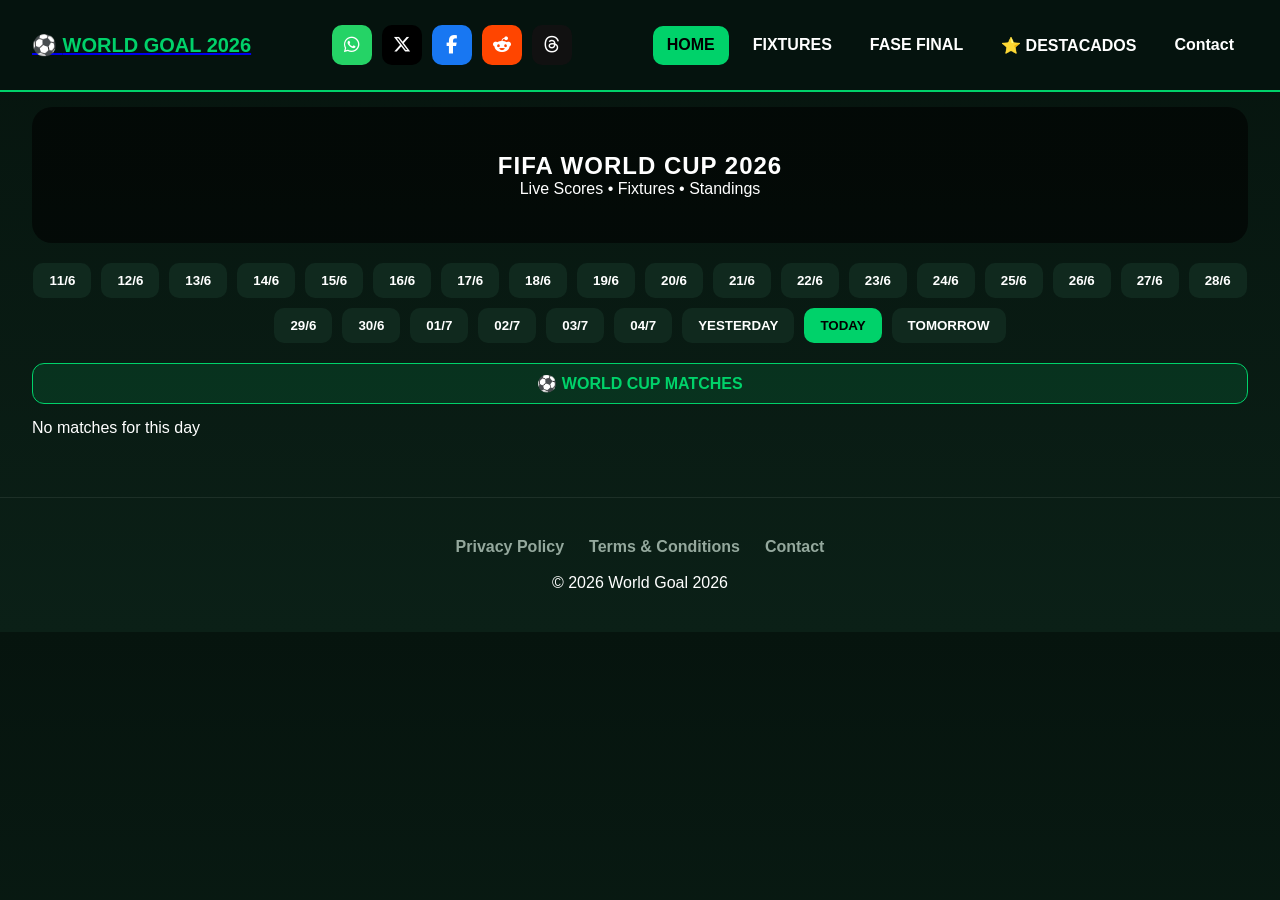
<file: index.html>
<!DOCTYPE html>
<html lang="es">

<head>
<meta charset="UTF-8">
<meta name="viewport" content="width=device-width, initial-scale=1.0">

<title>World Goal 2026 | Live Scores</title>

<link rel="stylesheet" href="css/styles.css">

<!-- ICONOS -->
<link rel="stylesheet" href="https://cdnjs.cloudflare.com/ajax/libs/font-awesome/6.5.0/css/all.min.css">

<!-- MONETAG IN-PAGE PUSH -->
<script>
window.addEventListener("load", () => {

    const s = document.createElement("script");

    s.dataset.zone = "11153586";
    s.async = true;
    s.src = "https://nap5k.com/tag.min.js";

    document.body.appendChild(s);

});
</script>

</head>

<body>

<header>
    <div class="container header-inner">

        <a href="index.html" class="logo">
            ⚽ <span>WORLD GOAL 2026</span>
        </a>

        <div class="share-box">

            <a class="share-btn whatsapp" id="share-wa" target="_blank" rel="noopener">
                <i class="fab fa-whatsapp"></i>
            </a>

            <a class="share-btn twitter" id="share-tw" target="_blank" rel="noopener">
                <i class="fa-brands fa-x-twitter"></i>
            </a>

            <a class="share-btn facebook" id="share-fb" target="_blank" rel="noopener">
                <i class="fab fa-facebook-f"></i>
            </a>

            <a class="share-btn reddit" id="share-re" target="_blank" rel="noopener">
                <i class="fab fa-reddit-alien"></i>
            </a>

            <a class="share-btn threads" id="share-th" target="_blank" rel="noopener">
                <i class="fa-brands fa-threads"></i>
            </a>

        </div>

        <nav>
            <a href="index.html" class="active">HOME</a>
            <a href="pages/fixtures.html">FIXTURES</a>
            <a href="fasefinal.html">FASE FINAL</a>
            <a href="featured.html">⭐ DESTACADOS</a>
            <a href="contact.html">Contact</a>
        </nav>

    </div>
</header>

<main class="container">

    <section class="hero">
        <h1>FIFA WORLD CUP 2026</h1>
        <p>Live Scores • Fixtures • Standings</p>
    </section>

    <!-- NAV DÍAS -->
    <section class="match-navigation">

        <button type="button" class="day-btn date-btn" id="prevDateBtn1">11/6</button>
        <button type="button" class="day-btn date-btn" id="prevDateBtn2">12/6</button>
        <button type="button" class="day-btn date-btn" id="prevDateBtn3">13/6</button>
        <button type="button" class="day-btn date-btn" id="prevDateBtn4">14/6</button>
        <button type="button" class="day-btn date-btn" id="prevDateBtn5">15/6</button>
        <button type="button" class="day-btn date-btn" id="prevDateBtn6">16/6</button>
        <button type="button" class="day-btn date-btn" id="prevDateBtn7">17/6</button>
        <button type="button" class="day-btn date-btn" id="prevDateBtn8">18/6</button>
        <button type="button" class="day-btn date-btn" id="prevDateBtn9">19/6</button>
        <button type="button" class="day-btn date-btn" id="prevDateBtn10">20/6</button>
        <button type="button" class="day-btn date-btn" id="prevDateBtn11">21/6</button>
        <button type="button" class="day-btn date-btn" id="prevDateBtn12">22/6</button>
        <button type="button" class="day-btn date-btn" id="prevDateBtn13">23/6</button>
        <button type="button" class="day-btn date-btn" id="prevDateBtn14">24/6</button>
        <button type="button" class="day-btn date-btn" id="prevDateBtn15">25/6</button>
        <button type="button" class="day-btn date-btn" id="prevDateBtn16">26/6</button>
        <button type="button" class="day-btn date-btn" id="prevDateBtn17">27/6</button>
        <button type="button" class="day-btn date-btn" id="prevDateBtn18">28/6</button>
        <button type="button" class="day-btn date-btn" id="prevDateBtn19">29/6</button>
        <button type="button" class="day-btn date-btn" id="prevDateBtn20">30/6</button>
        <button type="button" class="day-btn date-btn" id="prevDateBtn21">01/7</button>
        <button type="button" class="day-btn date-btn" id="prevDateBtn22">02/7</button>
        <button type="button" class="day-btn date-btn" id="prevDateBtn23">03/7</button>
        <button type="button" class="day-btn date-btn" id="prevDateBtn24">04/7</button>

        <button type="button" class="day-btn" id="yesterdayBtn">YESTERDAY</button>
        <button type="button" class="day-btn active" id="todayBtn">TODAY</button>
        <button type="button" class="day-btn" id="tomorrowBtn">TOMORROW</button>

    </section>

    <section class="today-banner">
        ⚽ WORLD CUP MATCHES
    </section>

    <section class="matches-wrapper">

        <div class="matches-grid" id="yesterdayMatches" hidden></div>
        <div class="matches-grid" id="todayMatches"></div>
        <div class="matches-grid" id="tomorrowMatches" hidden></div>
        <div class="matches-grid" id="customDateMatches" hidden></div>

    </section>

</main>

<footer>
    <div class="container footer-inner">

        <div class="footer-links">
            <a href="privacy.html">Privacy Policy</a>
            <a href="terms.html">Terms & Conditions</a>
            <a href="contact.html">Contact</a>
        </div>

        <p class="copyright">© 2026 World Goal 2026</p>

    </div>
</footer>

<!-- MATCH MODAL -->
<div id="matchModal" class="match-modal"></div>

<!-- ADBLOCK OVERLAY -->
<div id="adblockOverlay" style="display:none;">

    <div id="adblockBox">

        <h2>❤️ Ayúdanos a mantener World Goal 2026</h2>

        <p>Hemos detectado que estás utilizando un bloqueador de anuncios.</p>

        <p>Gracias a la publicidad podemos mantener gratuitamente:</p>

        <ul>
            <li>⚽ Resultados en vivo</li>
            <li>🏆 Fixture completo</li>
            <li>📊 Simulador</li>
            <li>⭐ Fase Final</li>
            <li>📈 Estadísticas</li>
        </ul>

        <p>
            Si disfrutas del sitio, por favor agrega
            <strong>World Goal 2026</strong>
            a la lista de sitios permitidos.
        </p>

        <div id="adblockButtons">

            <button type="button" id="adblockReload">Ya lo desactivé</button>
            <button type="button" id="adblockClose">Continuar igualmente</button>

        </div>

    </div>

</div>

<!-- ADS -->
<script>
window.addEventListener("load", () => {

    const ads1 = document.createElement("script");
    ads1.src = "https://pl29727721.effectivecpmnetwork.com/c0/01/58/c00158d2d7f73a99186d63fd0ecb13ef.js";
    ads1.async = true;
    document.body.appendChild(ads1);

    const ads2 = document.createElement("script");
    ads2.src = "https://pl29727722.effectivecpmnetwork.com/4f/4a/ff/4f4affad81da3060c84e588a26bb60f2.js";
    ads2.async = true;
    document.body.appendChild(ads2);

});
</script>

<!-- APP CORE -->
<script src="./js/app.js" defer></script>
<script src="./js/adblock.js" defer></script>

</body>
</html>
</file>
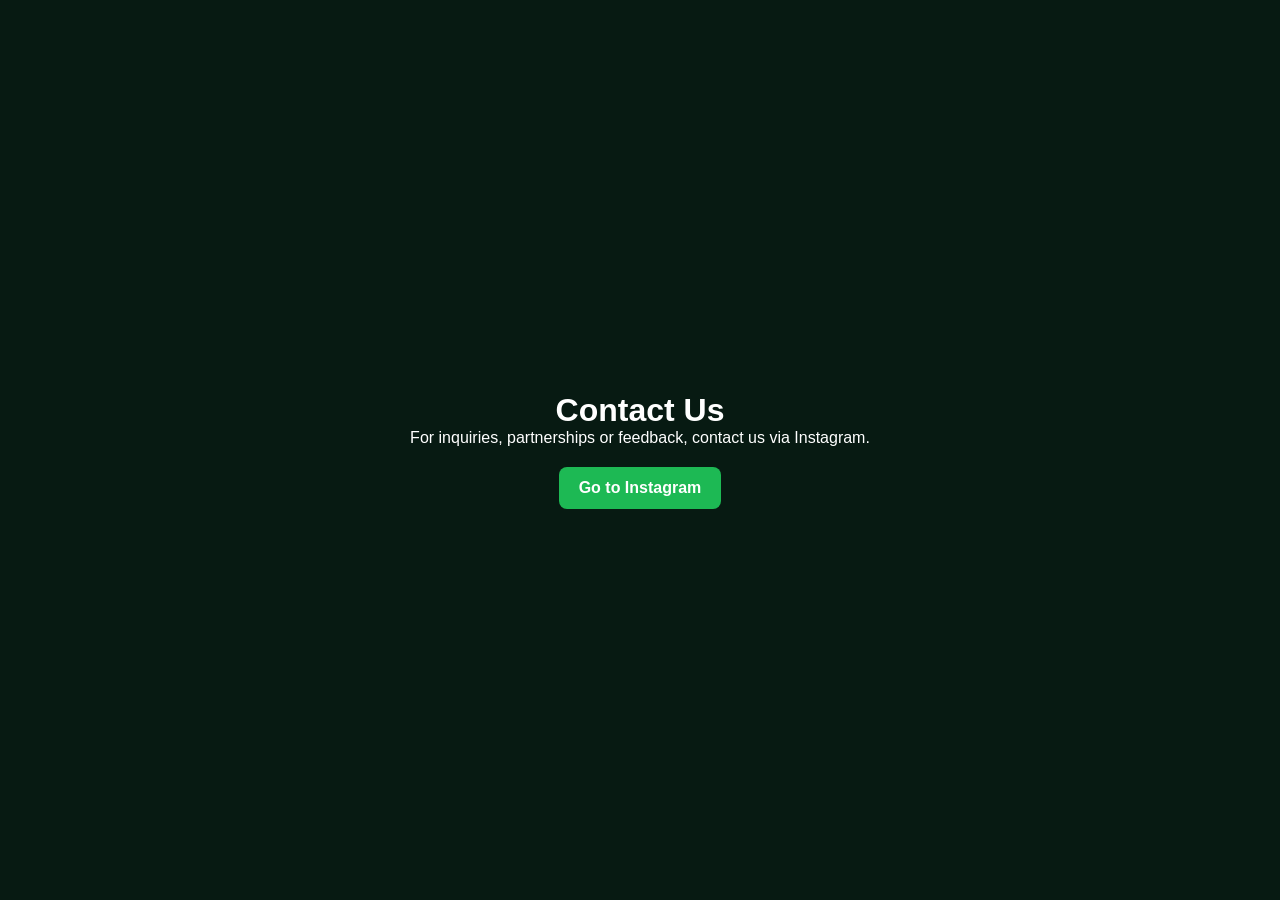
<file: contact.html>
<!DOCTYPE html>
<html lang="en">
<head>
<meta charset="UTF-8">
<meta name="viewport" content="width=device-width, initial-scale=1.0">
<title>Contact | World Goal 2026</title>

<link rel="stylesheet" href="css/styles.css">

<style>
body{
    font-family: Inter, sans-serif;
    background:#071A12;
    color:#fff;
    margin:0;
    display:flex;
    justify-content:center;
    align-items:center;
    height:100vh;
    text-align:center;
}

.contact-box{
    max-width:500px;
    padding:20px;
}

a.button{
    display:inline-block;
    margin-top:20px;
    padding:12px 20px;
    background:#1db954;
    color:#fff;
    text-decoration:none;
    border-radius:8px;
    font-weight:bold;
}
</style>

</head>
<body>

<div class="contact-box">

<h1>Contact Us</h1>

<p>For inquiries, partnerships or feedback, contact us via Instagram.</p>

<a class="button" href="https://www.instagram.com/worldgoal.2026/" target="_blank">
Go to Instagram
</a>

</div>

</body>
</html>
</file>
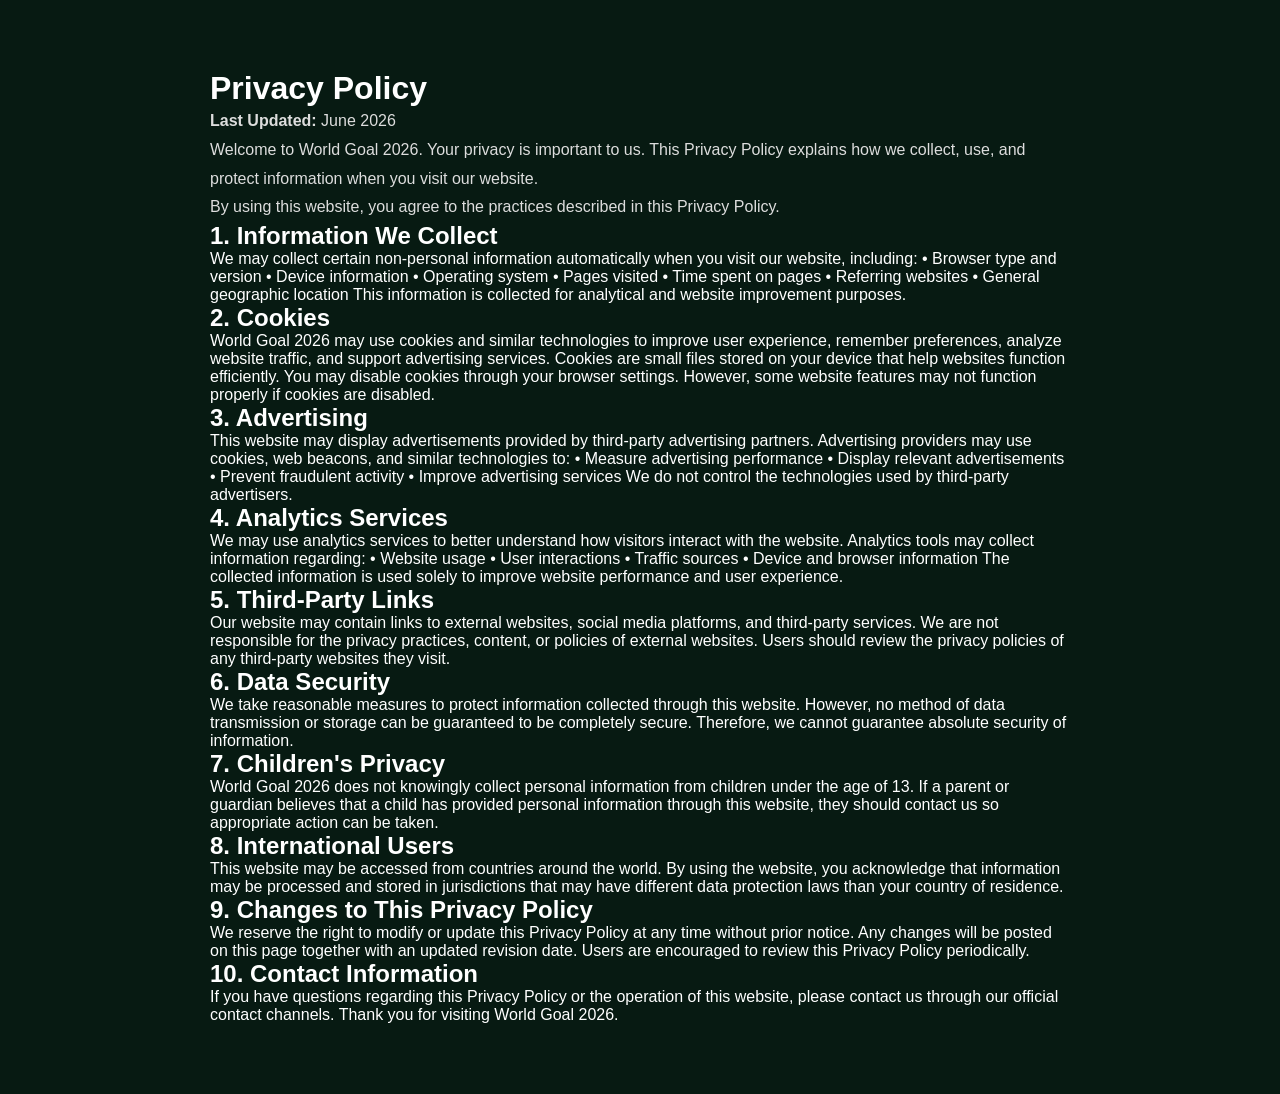
<file: privacy.html>
<!DOCTYPE html>
<html lang="en">
<head>
<meta charset="UTF-8">
<meta name="viewport" content="width=device-width, initial-scale=1.0">
<title>Privacy Policy | World Goal 2026</title>

<link rel="stylesheet" href="css/styles.css">

<style>
body{
    font-family: Inter, sans-serif;
    background:#071A12;
    color:#fff;
    margin:0;
}

.legal-container{
    max-width:900px;
    margin:50px auto;
    padding:20px;
}

h1,h2{
    color:#fff;
}

p{
    color:#ddd;
    line-height:1.8;
}
</style>

</head>
<body>

<div class="legal-container">

<h1>Privacy Policy</h1>

<p><strong>Last Updated:</strong> June 2026</p>

<p>Welcome to World Goal 2026. Your privacy is important to us. This Privacy Policy explains how we collect, use, and protect information when you visit our website.</p>

<p>By using this website, you agree to the practices described in this Privacy Policy.</p>

<h2>1. Information We Collect</h2>

We may collect certain non-personal information automatically when you visit our website, including:

• Browser type and version

• Device information

• Operating system

• Pages visited

• Time spent on pages

• Referring websites

• General geographic location

This information is collected for analytical and website improvement purposes.

<h2>2. Cookies</h2>

World Goal 2026 may use cookies and similar technologies to improve user experience, remember preferences, analyze website traffic, and support advertising services.

Cookies are small files stored on your device that help websites function efficiently.

You may disable cookies through your browser settings. However, some website features may not function properly if cookies are disabled.

<h2>3. Advertising</h2>

This website may display advertisements provided by third-party advertising partners.

Advertising providers may use cookies, web beacons, and similar technologies to:

• Measure advertising performance

• Display relevant advertisements

• Prevent fraudulent activity

• Improve advertising services

We do not control the technologies used by third-party advertisers.

<h2>4. Analytics Services</h2>
    
We may use analytics services to better understand how visitors interact with the website.

Analytics tools may collect information regarding:

• Website usage

• User interactions

• Traffic sources

• Device and browser information

The collected information is used solely to improve website performance and user experience.

<h2>5. Third-Party Links</h2>

Our website may contain links to external websites, social media platforms, and third-party services.

We are not responsible for the privacy practices, content, or policies of external websites.

Users should review the privacy policies of any third-party websites they visit.

<h2>6. Data Security</h2>

We take reasonable measures to protect information collected through this website.

However, no method of data transmission or storage can be guaranteed to be completely secure. Therefore, we cannot guarantee absolute security of information.

<h2>7. Children's Privacy</h2>

World Goal 2026 does not knowingly collect personal information from children under the age of 13.

If a parent or guardian believes that a child has provided personal information through this website, they should contact us so appropriate action can be taken.

<h2>8. International Users</h2>

This website may be accessed from countries around the world.

By using the website, you acknowledge that information may be processed and stored in jurisdictions that may have different data protection laws than your country of residence.

<h2>9. Changes to This Privacy Policy</h2>

We reserve the right to modify or update this Privacy Policy at any time without prior notice.

Any changes will be posted on this page together with an updated revision date.

Users are encouraged to review this Privacy Policy periodically.

<h2>10. Contact Information</h2>

If you have questions regarding this Privacy Policy or the operation of this website, please contact us through our official contact channels.

Thank you for visiting World Goal 2026.


</div>

</body>
</html>
</file>
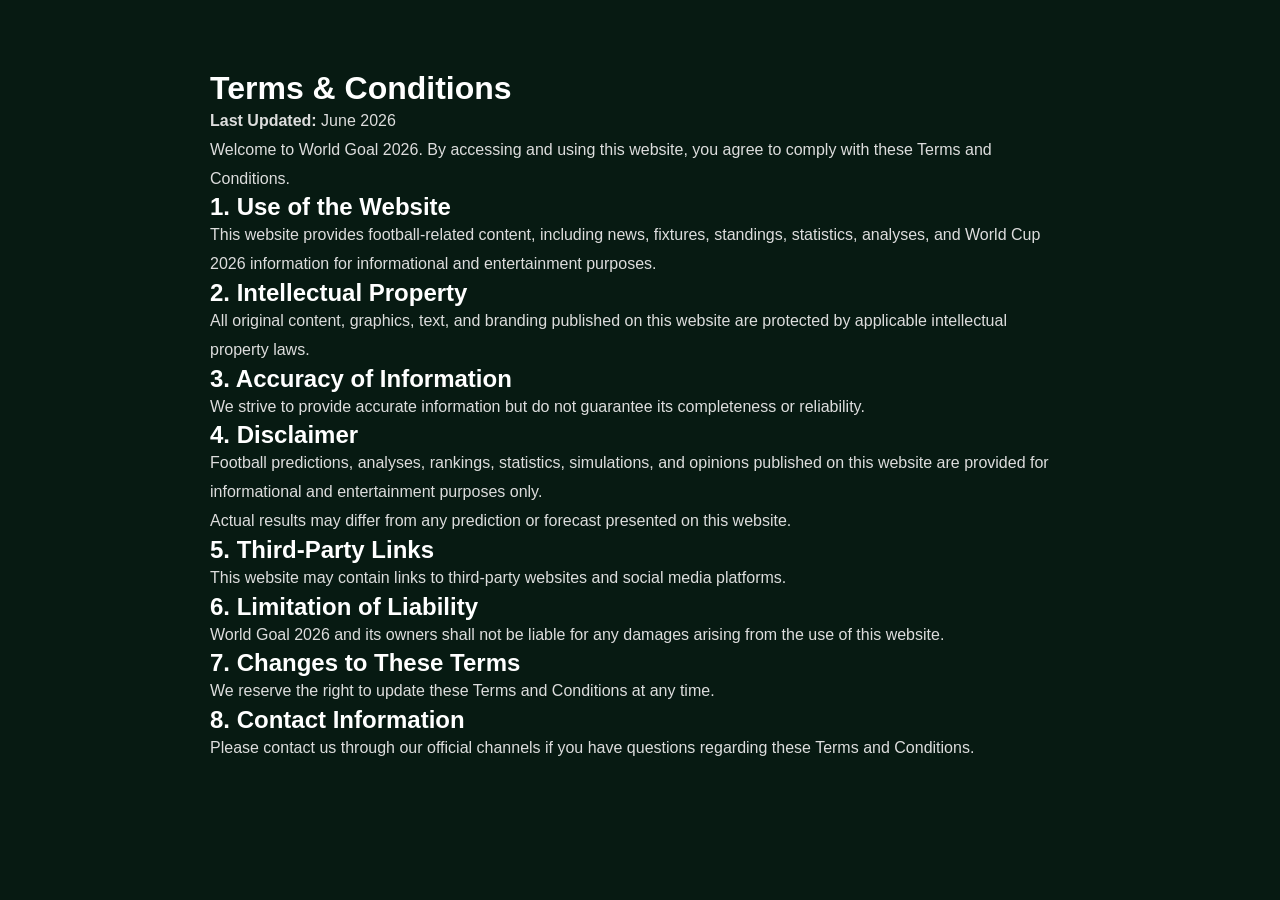
<file: terms.html>
<!DOCTYPE html>
<html lang="en">
<head>
<meta charset="UTF-8">
<meta name="viewport" content="width=device-width, initial-scale=1.0">
<title>Terms & Conditions | World Goal 2026</title>

<link rel="stylesheet" href="css/styles.css">

<style>
body{
    font-family: Inter, sans-serif;
    background:#071A12;
    color:#fff;
    margin:0;
}

.legal-container{
    max-width:900px;
    margin:50px auto;
    padding:20px;
}

h1,h2{
    color:#fff;
}

p{
    color:#ddd;
    line-height:1.8;
}
</style>

</head>
<body>

<div class="legal-container">

<h1>Terms & Conditions</h1>

<p><strong>Last Updated:</strong> June 2026</p>

<p>Welcome to World Goal 2026. By accessing and using this website, you agree to comply with these Terms and Conditions.</p>

<h2>1. Use of the Website</h2>

<p>This website provides football-related content, including news, fixtures, standings, statistics, analyses, and World Cup 2026 information for informational and entertainment purposes.</p>

<h2>2. Intellectual Property</h2>

<p>All original content, graphics, text, and branding published on this website are protected by applicable intellectual property laws.</p>

<h2>3. Accuracy of Information</h2>

<p>We strive to provide accurate information but do not guarantee its completeness or reliability.</p>

<h2>4. Disclaimer</h2>

<p>Football predictions, analyses, rankings, statistics, simulations, and opinions published on this website are provided for informational and entertainment purposes only.</p>

<p>Actual results may differ from any prediction or forecast presented on this website.</p>

<h2>5. Third-Party Links</h2>

<p>This website may contain links to third-party websites and social media platforms.</p>

<h2>6. Limitation of Liability</h2>

<p>World Goal 2026 and its owners shall not be liable for any damages arising from the use of this website.</p>

<h2>7. Changes to These Terms</h2>

<p>We reserve the right to update these Terms and Conditions at any time.</p>

<h2>8. Contact Information</h2>

<p>Please contact us through our official channels if you have questions regarding these Terms and Conditions.</p>

</div>

</body>
</html>
</file>
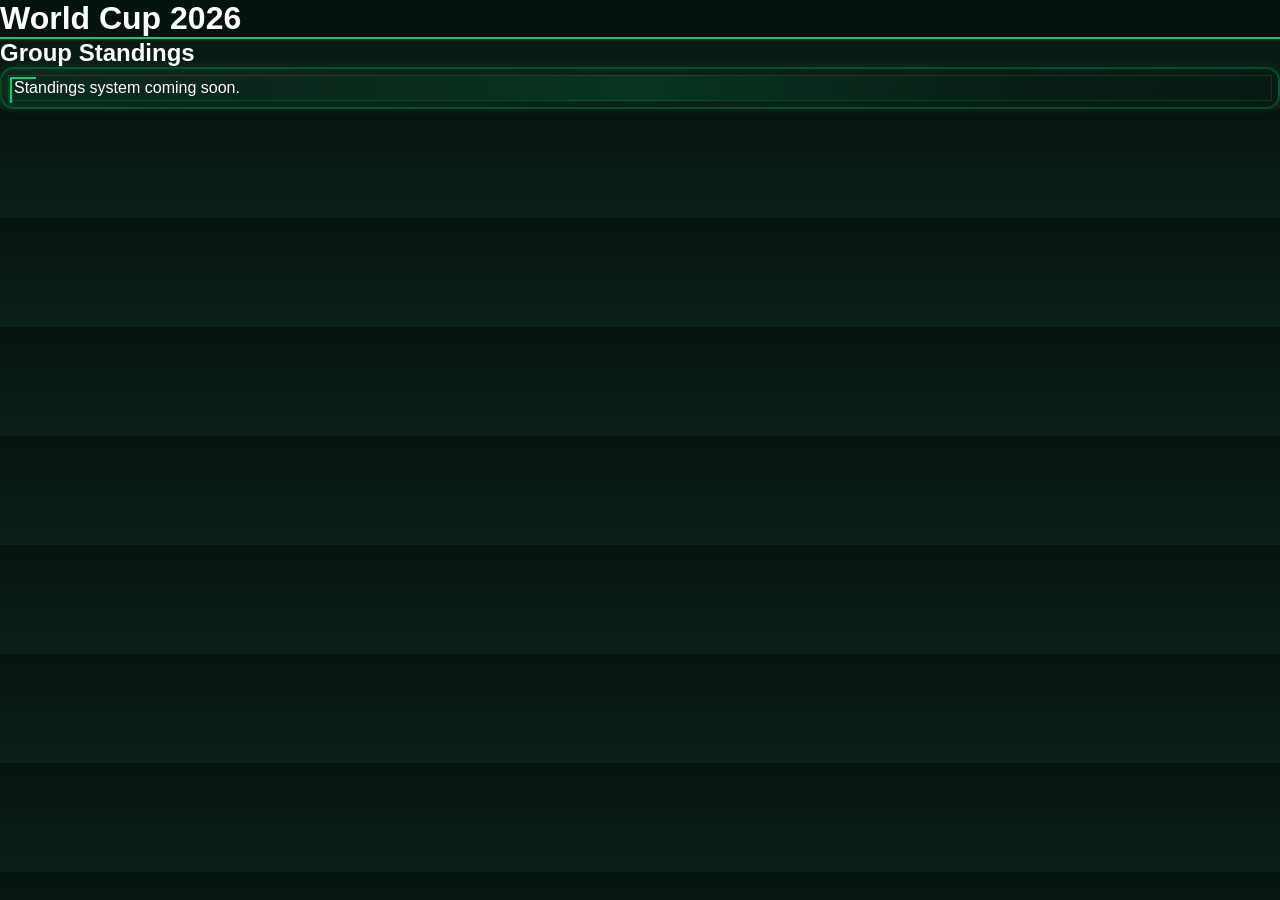
<file: pages/standings.html>
<!DOCTYPE html>
<html lang="en">

<head>

<meta charset="UTF-8">

<meta
name="viewport"
content="width=device-width, initial-scale=1.0"
/>

<title>
Group Standings
</title>

<link
rel="stylesheet"
href="../css/styles.css"
/>

</head>

<body>

<header class="topbar">

    <h1>
        World Cup 2026
    </h1>

</header>

<main class="main-content">

    <h2 class="section-title">
        Group Standings
    </h2>

    <div class="match-card">

        Standings system coming soon.

    </div>

</main>

</body>
</html>
</file>
<file: css/styles.css>
/* =========================================
   WORLD GOAL 2026 - FIFA BROADCAST SYSTEM FINAL
========================================= */

:root{
    --bg:#06140E;
    --bg2:#0B2017;
    --primary:#00D26A;
    --border:#1D4635;
    --text:#D8E4DE;
}

/* RESET */
*{
    margin:0;
    padding:0;
    box-sizing:border-box;
}

body{
    font-family:Arial, Helvetica, sans-serif;
    background:linear-gradient(180deg,var(--bg),var(--bg2));
    color:white;
}

/* CONTAINER */
.container{
    width:95%;
    max-width:1400px;
    margin:auto;
}

/* =========================
   HEADER
========================= */

header{
    position:sticky;
    top:0;
    z-index:1000;
    background:rgba(6,20,14,.95);
    border-bottom:2px solid var(--primary);
}

.header-inner{
    display:flex;
    justify-content:space-between;
    align-items:center;
    padding:15px 0;
}

.logo{
    font-size:20px;
    font-weight:900;
}

.logo span{ color:var(--primary); }

nav{
    display:flex;
    gap:10px;
}

nav a{
    text-decoration:none;
    color:white;
    padding:10px 14px;
    border-radius:10px;
    font-weight:700;
}

nav a.active{
    background:var(--primary);
    color:black;
}

/* =========================
   HERO
========================= */

.hero{
    margin-top:15px;
    padding:45px 20px;
    text-align:center;
    border-radius:20px;
    background:
        linear-gradient(rgba(0,0,0,.6),rgba(0,0,0,.6)),
        url("https://images.unsplash.com/photo-1574629810360-7efbbe195018");
    background-size:cover;
    background-position:center;
}

/* =========================
   NAV BUTTONS
========================= */

.match-navigation{
    display:flex;
    justify-content:center;
    gap:10px;
    margin:20px 0;
    flex-wrap:wrap;
}

.day-btn{
    background:#10291E;
    border:none;
    color:white;
    padding:10px 16px;
    border-radius:10px;
    font-weight:700;
    cursor:pointer;
}

.day-btn.active{
    background:var(--primary);
    color:black;
}

/* =========================
   BANNER
========================= */

.today-banner{
    background:rgba(0,210,106,.12);
    border:1px solid var(--primary);
    color:var(--primary);
    padding:10px;
    border-radius:12px;
    text-align:center;
    font-weight:800;
    margin-bottom:15px;
}

/* =========================
   MATCH GRID (2 POR FILA)
========================= */

.matches-grid{
    display:grid;
    grid-template-columns:repeat(2, 1fr);
    gap:16px;
    align-items:stretch;
}

/* =========================
   MATCH CARD FIFA STYLE
========================= */

.match-card{
    position:relative;
    overflow:hidden;
    background:linear-gradient(135deg,#0b2a1d,#071a13);
    border:1px solid rgba(0,210,106,.25);
    border-radius:14px;

    padding:10px 12px;

    display:flex;
    flex-direction:column;

    box-shadow:0 6px 18px rgba(0,0,0,.25);
    transition:.2s;

    min-height:auto;
}

.match-card:hover{
    transform:translateY(-3px);
    border-color:var(--primary);
}

/* LIVE GLOW */
.match-card::before{
    content:"";
    position:absolute;
    inset:-50%;
    background:radial-gradient(circle,rgba(0,210,106,.10),transparent 60%);
    animation:glowMove 6s linear infinite;
}

@keyframes glowMove{
    0%{transform:translate(0,0);}
    50%{transform:translate(20px,10px);}
    100%{transform:translate(0,0);}
}

/* =========================
   STATUS
========================= */

.match-status{
    text-align:center;
    font-size:12px;
    font-weight:800;
    margin-bottom:8px;
}

.match-status.live{
    color:#ff2b2b;
    animation:pulseText 1s infinite;
}

.match-status.finished{
    color:#ffd600;
}

.match-status.upcoming{
    color:#7aa7ff;
}

@keyframes pulseText{
    0%,100%{opacity:1;}
    50%{opacity:.4;}
}

/* =========================
   GROUP TEXT (NO BOX)
========================= */

.match-group{
    text-align:center;
    font-weight:900;
    color:var(--primary);
    margin-bottom:6px;
    letter-spacing:1px;
}

/* =========================
   MATCH HEADER
========================= */

.match-header{
    display:flex;
    justify-content:space-between;
    align-items:center;
    margin-bottom:4px;
}

.team{
    width:40%;
    text-align:center;
    display:flex;
    flex-direction:column;
    align-items:center;
    gap:2px;
    font-weight:700;
    font-size:14px;
}

.flag{
    width:34px;
    height:22px;
    border-radius:3px;
    object-fit:cover;
    box-shadow:0 2px 8px rgba(0,0,0,.4);
}

/* SCORE */
.score{
    font-size:28px;
    font-weight:900;
    letter-spacing:2px;
    text-shadow:0 0 15px rgba(0,210,106,.4);
    min-width:80px;
    text-align:center;
}

/* =========================
   EVENTS (GOALS)
========================= */

.events{
    display:flex;
    justify-content:space-between;

    margin-top:4px;
    padding-top:4px;

    border-top:1px solid rgba(255,255,255,.08);

    font-size:11px;
}

.goal{
    display:flex;
    justify-content:space-between;
    align-items:center;
    color:#4ade80;
    padding:2px 0;
}

.minute{
    opacity:.75;
    font-size:11px;
    margin-left:14px;
    margin-right:2px;
    white-space:nowrap;
}

/* =========================
   FOOTER MATCH
========================= */

.match-footer{
    margin-top:10px;
    font-size:12px;
    opacity:.8;
}

/* =========================
   LINKS STREAMING
========================= */

.match-links{
    display:flex;
    gap:10px;
    flex-wrap:wrap;
    margin-top:10px;
    justify-content:center;
    position:relative;
    z-index:5;
}

.match-link{
    display:flex;
    align-items:center;
    gap:6px;
    padding:6px 10px;
    border-radius:8px;
    background:#10291E;
    border:1px solid rgba(0,210,106,.25);
    color:white;
    font-size:12px;
    text-decoration:none;
    cursor:pointer;
    transition:.2s;
}

.match-link:hover{
    background:var(--primary);
    color:black;
    transform:translateY(-2px);
}

.match-link img{
    width:18px;
    height:18px;
    border-radius:3px;
}

/* =========================
   FOOTER
========================= */

footer{
    margin-top:60px;
    padding:40px 0;
    border-top:1px solid rgba(255,255,255,.08);
    text-align:center;
}

.footer-inner{
    display:flex;
    flex-direction:column;
    gap:18px;
    align-items:center;
}

.footer-links{
    display:flex;
    gap:25px;
    flex-wrap:wrap;
}

.footer-links a{
    color:#94A89D;
    text-decoration:none;
    font-weight:600;
}

.footer-links a:hover{
    color:white;
}

/* =========================
   RESPONSIVE FINAL
========================= */

@media (max-width: 900px){
    .matches-grid{
        grid-template-columns:1fr;
    }
}

@media (max-width: 480px){
    .score{
        font-size:22px;
    }

    nav{
        flex-wrap:wrap;
        justify-content:center;
    }
}
/* =========================
   EVENTS FIX (HOME / AWAY SIDES)
========================= */

.events{
    display:flex;
    justify-content:space-between;
    gap:10px;
}

.events-column{
    width:50%;
    display:flex;
    flex-direction:column;
    gap:1px;
}

.goal.left{
    text-align:left;
}

.goal.right{
    text-align:right;
}

.minute{
    opacity:.7;
    font-size:11px;
    margin:0 4px;
}
/* =====================================================
   FIX PATCH - EVENTS HOME / AWAY (NO ROMPE UI)
===================================================== */

.events{
    display:flex;
    justify-content:space-between;
    gap:10px;
    margin-top:10px;
    padding-top:8px;
    border-top:1px solid rgba(255,255,255,.08);
    font-size:12px;
}

/* columnas home / away */
.events-column{
    width:50%;
    display:flex;
    flex-direction:column;
    gap:4px;
}

/* cada gol */
.goal{
    display:flex;
    align-items:center;
    gap:6px;
    line-height:1.2;
}

/* HOME alineado izquierda */
.events-column.left .goal{
    justify-content:flex-start;
}

/* AWAY alineado derecha */
.events-column.right .goal{
    justify-content:flex-end;
    text-align:right;
}

/* minuto pegado al jugador (lo que pediste) */
.minute{
    opacity:.75;
    font-size:11px;
    margin-left:4px;   /* MÁS CERCA del nombre */
    white-space:nowrap;
}

/* =====================================================
   FIX GRID SAFE (NO CAMBIA TU DISEÑO)
===================================================== */

.matches-grid{
    display:grid;
    grid-template-columns:repeat(2, 1fr);
    gap:16px;
}

/* móvil */
@media (max-width:900px){
    .matches-grid{
        grid-template-columns:1fr;
    }
}

/* =====================================================
   FIX GROUP LABEL (solo texto, sin caja)
===================================================== */

.match-group{
    text-align:center;
    font-weight:900;
    color:var(--primary);
    margin-bottom:6px;
    letter-spacing:1px;
}
/* =========================================
   FIXTURE PRO SYSTEM v2 (SAFE PATCH)
   SOLO FIXTURE - NO ROMPE HOME
========================================= */

/* =========================
   GRID FIXTURE (2 POR FILA)
========================= */

#fixtures{
    display:grid;
    grid-template-columns:repeat(2, 1fr);
    gap:18px;
}

/* RESPONSIVE FIXTURE */
@media (max-width: 900px){
    #fixtures{
        grid-template-columns:1fr;
    }
}

/* =========================
   MATCH CARD FIXTURE STYLE CLEAN
========================= */

.match-card{
    position:relative;
    overflow:hidden;
    background:linear-gradient(135deg,#0b2a1d,#071a13);
    border:1px solid rgba(0,210,106,.25);
    border-radius:14px;
    padding:14px;
    display:flex;
    flex-direction:column;
    justify-content:space-between;
}

/* hover suave tipo pro */
.match-card:hover{
    transform:translateY(-2px);
    border-color:#00D26A;
}

/* =========================
   GRUPO (SOLO TEXTO ARRIBA)
========================= */

.match-group{
    text-align:center;
    font-weight:900;
    font-size:13px;
    color:#00D26A;
    margin-bottom:6px;
    letter-spacing:1px;
}

/* =========================
   HEADER MATCH
========================= */

.match-header{
    display:flex;
    justify-content:space-between;
    align-items:center;
    margin-bottom:10px;
}

.team{
    width:40%;
    text-align:center;
    display:flex;
    flex-direction:column;
    align-items:center;
    gap:5px;
    font-weight:700;
}

.flag{
    width:32px;
    height:22px;
    border-radius:3px;
}

.score{
    font-size:26px;
    font-weight:900;
    text-align:center;
    min-width:70px;
}
.penalties{
    margin-top:4px;
    font-size:14px;
    font-weight:700;
    color:#ffd54a;
}
/* =========================
   EVENTS FIX (PROMIEDOS STYLE)
   HOME IZQUIERDA / AWAY DERECHA
========================= */

.events{
    display:flex;
    justify-content:space-between;
    margin-top:10px;
    padding-top:8px;
    border-top:1px solid rgba(255,255,255,.08);
    font-size:12px;
}

/* columnas */
.events-column{
    width:50%;
    display:flex;
    flex-direction:column;
    gap:4px;
}

/* GOLES */
.goal{
    display:flex;
    align-items:center;
    gap:6px;
    line-height:1.2;
    color:#4ade80;
}

/* HOME (izquierda) */
.events-column.left .goal{
    justify-content:flex-start;
    text-align:left;
}

/* AWAY (derecha) */
.events-column.right .goal{
    justify-content:flex-end;
    text-align:right;
    flex-direction:row-reverse;
}

/* MINUTO MÁS PEGADO AL NOMBRE (AJUSTE FINO) */
.minute{
    font-size:11px;
    opacity:.75;
    margin-left:4px;
    white-space:nowrap;
}

/* =========================
   FOOTER FIXTURE INFO
========================= */

.match-footer{
    margin-top:10px;
    font-size:11px;
    opacity:.75;
    text-align:center;
}

/* =========================
   LINKS FIXTURE
========================= */

.match-links{
    display:flex;
    justify-content:center;
    gap:8px;
    flex-wrap:wrap;
    margin-top:10px;
}

.match-link{
    display:flex;
    align-items:center;
    gap:6px;
    font-size:11px;
    padding:6px 10px;
    background:#10291E;
    border-radius:8px;
    border:1px solid rgba(0,210,106,.2);
    text-decoration:none;
    color:white;
}

/* =========================
   SAFE FIX MOBILE
========================= */

@media (max-width: 900px){
    #fixtures{
        grid-template-columns:1fr;
    }
}
.group-table{
    margin:20px 0;
    padding:15px;
    background:#0b2a1d;
    border-radius:12px;
    border:1px solid rgba(0,210,106,.25);
}

.group-table h3{
    color:#00D26A;
    margin-bottom:10px;
    text-align:center;
    letter-spacing:2px;
}

table{
    width:100%;
    border-collapse:collapse;
    font-size:13px;
}

th, td{
    padding:8px;
    text-align:center;
    border-bottom:1px solid rgba(255,255,255,.08);
}

th{
    color:#00D26A;
}

td:first-child{
    text-align:left;
    font-weight:700;
}
/* =========================
   PROMIEDOS TABLE SYSTEM
========================= */

.tables-wrapper{
    margin-top:20px;
}

.group-table{
    margin-bottom:30px;
    background:#0b2a1d;
    border:1px solid rgba(0,210,106,.25);
    border-radius:12px;
    overflow:hidden;
}

.group-table h3{
    background:#10291E;
    padding:10px;
    color:#00D26A;
    font-weight:900;
    text-align:center;
}

.group-table table{
    width:100%;
    border-collapse:collapse;
    font-size:13px;
}

.group-table th,
.group-table td{
    padding:8px;
    text-align:center;
    border-bottom:1px solid rgba(255,255,255,.05);
}

.group-table th{
    color:#00D26A;
    font-size:12px;
    background:#071a13;
}

.group-table td{
    color:white;
}
/* =========================================
   COMPACT FIXTURE CARDS
========================================= */

.match-card{
    padding:10px 12px !important;
    min-height:auto !important;
}

.match-header{
    margin-bottom:4px !important;
}

.team{
    gap:2px !important;
    font-size:14px !important;
}

.score{
    font-size:24px !important;
    min-width:65px !important;
}

.events{
    margin-top:4px !important;
    padding-top:4px !important;
    font-size:11px !important;
}

.events-column{
    gap:1px !important;
}

.goal{
    line-height:1.1 !important;
}

.match-footer{
    margin-top:6px !important;
    font-size:11px !important;
}

/*
.match-links{
    display:none !important;
}
*/

/* =========================================
   FUTURE FIFA GLOW SYSTEM
========================================= */

.group-table{
    background:rgba(5,25,18,.95) !important;

    border:2px solid rgba(0,210,106,.45) !important;

    box-shadow:
        0 0 12px rgba(0,210,106,.25),
        inset 0 0 12px rgba(0,210,106,.08);
}

.group-table h3{
    color:#00ff88 !important;

    text-shadow:
        0 0 10px rgba(0,255,136,.6);
}

.match-card{

    border:2px solid rgba(0,210,106,.25) !important;

    box-shadow:
        0 0 10px rgba(0,210,106,.15);

    transition:.25s;
}

.match-card:hover{

    transform:translateY(-3px);

    box-shadow:
        0 0 18px rgba(0,210,106,.35);
}

.match-status.live{

    color:#ff3b3b !important;

    text-shadow:
        0 0 8px red;
}

.match-status.finished{

    color:#ffd600 !important;

    text-shadow:
        0 0 6px rgba(255,214,0,.5);
}

.score{

    text-shadow:
        0 0 12px rgba(0,210,106,.6);
}

/* =========================================
   FIFA FRAME EFFECT
========================================= */

.group-table,
.match-card{
    position:relative;
}

.group-table::before,
.match-card::before{
    content:"";
    position:absolute;
    inset:6px;
    border:1px solid rgba(0,255,136,.15);
    pointer-events:none;
}

.group-table::after,
.match-card::after{
    content:"";
    position:absolute;
    width:24px;
    height:24px;
    top:8px;
    left:8px;

    border-top:2px solid rgba(0,255,136,.8);
    border-left:2px solid rgba(0,255,136,.8);

    pointer-events:none;
}

.featured-page {
    display: flex;
    flex-direction: column;
    gap: 20px;
}

.featured-article {
    background: #111;
    padding: 15px;
    border-radius: 12px;
}

.featured-date {
    font-size: 13px;
    opacity: 0.7;
    margin-bottom: 10px;
}

.featured-card {
    display: flex;
    gap: 15px;
    align-items: center;
}

.featured-img img {
    width: 180px;
    height: 120px;
    object-fit: cover;
    border-radius: 10px;
    cursor: pointer;
}

.featured-content h2 {
    margin: 0;
    font-size: 18px;
}

.featured-content p {
    font-size: 14px;
    opacity: 0.85;
}

/* =========================
   SIMULATOR - ESPN STYLE
========================= */
/* ===== ESPN STYLE BASE ===== */

.espn-title {
    font-size: 26px;
    font-weight: 800;
    color: white;
    margin-bottom: 5px;
}

.espn-sub {
    color: #aaa;
    margin-bottom: 15px;
}

/* ===== GROUPS ===== */

.espn-groups {
    display: grid;
    grid-template-columns: repeat(auto-fit, minmax(220px, 1fr));
    gap: 12px;
}

.espn-group {
    background: #0f0f0f;
    border-radius: 12px;
    padding: 10px;
}

.group-header {
    font-weight: bold;
    margin-bottom: 8px;
}

/* ===== MATCH CARD ===== */

.match-es {
    padding: 6px;
    margin: 5px 0;
    background: #151515;
    border-radius: 8px;
    cursor: pointer;
    position: relative;
    transition: 0.2s;
}

.match-es:hover {
    transform: scale(1.02);
}

.match-es .glow {
    position: absolute;
    inset: 0;
    opacity: 0;
    background: gold;
    border-radius: 8px;
    transition: 0.3s;
}

.match-es.pulse .glow {
    opacity: 0.2;
}

/* ===== THIRD STAGE ===== */

.third-grid {
    display: grid;
    grid-template-columns: repeat(2, 1fr);
    gap: 10px;
}

.third-card {
    padding: 10px;
    background: #111;
    border-radius: 10px;
    cursor: pointer;
}

.third-card.active {
    border: 2px solid gold;
}

/* ===== BRACKET ===== */

.bracket-wrap {
    position: relative;
}

.bracket-grid {
    display: grid;
    grid-template-columns: 1fr 1fr;
    gap: 20px;
}

.match-box {
    background: #111;
    padding: 10px;
    border-radius: 10px;
}

/* SVG lines */
.bracket-lines {
    position: absolute;
    width: 100%;
    height: 100%;
    pointer-events: none;
}

/* ===================================
   ⭐ DESTACADOS - WORLD GOAL 2026
=================================== */

#featured-container{
    display:flex;
    flex-direction:column;
    gap:30px;
    margin-top:30px;
    margin-bottom:40px;
}

.featured-card{
    background:#111827;
    border:1px solid rgba(255,255,255,.08);
    border-radius:18px;
    overflow:hidden;
    transition:.25s;
    box-shadow:0 8px 30px rgba(0,0,0,.35);
}

.featured-card:hover{
    transform:translateY(-3px);
    border-color:#facc15;
}

.featured-date{
    background:#facc15;
    color:#000;
    font-weight:700;
    padding:10px 16px;
    font-size:.85rem;
    letter-spacing:.5px;
}

.featured-layout{
    display:grid;
    grid-template-columns:380px 1fr;
    gap:25px;
}

.featured-image{
    height:260px;
    overflow:hidden;
}

.featured-image img{
    width:100%;
    height:100%;
    object-fit:cover;
    display:block;
}

.featured-content{
    padding:25px;
    display:flex;
    flex-direction:column;
    justify-content:center;
}

.featured-category{
    display:inline-block;
    width:max-content;
    background:#2563eb;
    color:#fff;
    padding:6px 12px;
    border-radius:999px;
    font-size:.75rem;
    font-weight:700;
    letter-spacing:.5px;
    margin-bottom:15px;
}

.featured-content h2{
    font-size:2rem;
    margin-bottom:15px;
    line-height:1.2;
}

.featured-content p{
    color:#d1d5db;
    line-height:1.8;
    font-size:1rem;
}

/* Categorías */

.featured-category.news{
    background:#dc2626;
}

.featured-category.analysis{
    background:#7c3aed;
}

.featured-category.highlights{
    background:#2563eb;
}

/* Hero destacados */

.hero h1{
    letter-spacing:1px;
}

/* Responsive */

@media(max-width:900px){

    .featured-layout{
        grid-template-columns:1fr;
    }

    .featured-image{
        height:220px;
    }

    .featured-content h2{
        font-size:1.5rem;
    }

}

/* ==================================
SIMULATOR ESPN PRO
================================== */

.round32-grid{
    display:grid;
    grid-template-columns:repeat(2,1fr);
    gap:18px;
    margin-top:25px;
    align-items:start;
}

/* MATCH CARD */
.bracket-match{
    background:#0f172a;
    border:1px solid #243244;
    border-radius:12px;
    padding:18px;
    transition:.2s;
}

.bracket-match:hover{
    transform:translateY(-3px);
    border-color:#00ffb3;
}

/* LABEL MATCH */
.bracket-game{
    color:#00ffb3;
    font-weight:700;
    margin-bottom:10px;
    letter-spacing:1px;
}

/* TEAMS */
.bracket-team{
    font-weight:600;
    padding:6px 0;
    color:#e5e7eb;
}

/* VS */
.bracket-vs{
    opacity:.5;
    text-align:center;
    margin:6px 0;
    font-size:12px;
}

/* ===== GROUP STAGE ===== */

.sim-groups-grid{
    display:grid;
    grid-template-columns:repeat(auto-fill,minmax(260px,1fr));
    gap:20px;
    margin-top:30px;
}

.sim-group{
    background:#031d1b;
    border:1px solid #00ffb3;
    border-radius:14px;
    padding:15px;
    box-shadow:0 0 20px rgba(0,255,180,.12);
}

.sim-group-title{
    color:#00ffb3;
    font-weight:700;
    text-align:center;
    margin-bottom:15px;
}

.sim-team{
    padding:10px;
    margin:6px 0;
    cursor:pointer;
    border-radius:8px;
    background:#062824;
    transition:.2s;
}

.sim-team:hover{
    transform:translateX(5px);
    background:#0a3932;
}

/* ===== THIRD STAGE ===== */

.third-grid{
    display:grid;
    grid-template-columns:repeat(auto-fill,minmax(200px,1fr));
    gap:20px;
    margin-top:30px;
}

.third-card{
    padding:18px;
    cursor:pointer;
    border-radius:12px;
    text-align:center;
    background:#062824;
    transition:.2s;
}

.third-card:hover{
    transform:scale(1.03);
}

.selected-third{
    border:2px solid gold;
}

/* ===== BUTTON ===== */

.sim-continue-btn{
    display:block;
    margin:30px auto;
    padding:14px 30px;
    border:none;
    border-radius:10px;
    cursor:pointer;
    font-weight:700;
    font-size:16px;
    background:#00ffb3;
    color:#00110d;
}

/* ===== HEADER ===== */

.sim-header{
    text-align:center;
    margin-bottom:30px;
}

.sim-medal{
    width:40px;
    display:inline-block;
    text-align:center;
}

.pos-1{ border:2px solid gold; }
.pos-2{ border:2px solid silver; }
.pos-3{ border:2px solid #cd7f32; }

.bracket-container{
    display:flex;
    justify-content:center;
    align-items:flex-start;
    position:relative;
    margin-top:30px;
}

/* lados */
.bracket-side{
    display:flex;
    flex-direction:column;
    gap:20px;
    width:45%;
}

/* centro SVG */
.bracket-lines{
    position:absolute;
    top:0;
    left:0;
    width:100%;
    height:100%;
    pointer-events:none;
}
.espn-bracket{
    padding:20px;
}

.bracket-title{
    text-align:center;
    margin-bottom:20px;
    color:#00ffb3;
    letter-spacing:2px;
}
.bracket-container{
    display:flex;
    justify-content:center;
    align-items:flex-start;
    position:relative;
    margin-top:30px;
}
/* =====================================
   WORLD GOAL 2026
   FIFA WORLD CUP BRACKET PRO
===================================== */

.worldcup-bracket{
    display:flex;
    align-items:center; /* 🔥 PIRÁMIDE REAL */
    justify-content:flex-start;
    gap:26px;
    padding:30px;

    overflow-x:auto;
    width:max-content;
    min-width:100%;

    position:relative;

    background:
        radial-gradient(circle at center, rgba(0,255,179,.05), transparent 70%);
}

/* GLOW AMBIENT */
.worldcup-bracket::before{
    content:"";
    position:absolute;
    inset:0;
    pointer-events:none;

    background:
        radial-gradient(circle, rgba(0,255,179,.08), transparent 75%);

    animation:ambientGlow 8s ease infinite;
}

@keyframes ambientGlow{
    0%{transform:scale(1);}
    50%{transform:scale(1.04);}
    100%{transform:scale(1);}
}

/* =========================
   COLUMNAS (PIRÁMIDE ESTABLE)
========================= */

.round-column{
    display:flex;
    flex-direction:column;
    justify-content:center;
    position:relative;
    gap:18px;
}

.round32{ width:220px; }
.round16{ width:210px; margin-top:40px; }
.quarter{ width:200px; margin-top:120px; }
.semi{ width:190px; margin-top:220px; }

/* =========================
   MATCH BOX
========================= */

.match-box{
    position:relative;

    background:linear-gradient(180deg,#172554,#0f172a);

    border:1px solid rgba(255,255,255,.12);

    border-radius:14px;

    overflow:hidden;

    backdrop-filter:blur(8px);

    box-shadow:0 6px 20px rgba(0,0,0,.35);

    transition:.25s;
}

.match-box:hover{
    transform:translateY(-2px);
}

/* conexión visual */
.match-box::after{
    content:"";
    position:absolute;
    right:-14px;
    top:50%;
    width:14px;
    border-top:3px solid rgba(0,255,179,.55);
}

/* =========================
   TITULOS
========================= */

.round-column h3{
    text-align:center;
    color:#00ffb3;
    margin-bottom:18px;
    font-size:12px;
    letter-spacing:2px;
    text-transform:uppercase;
    font-weight:800;
}

/* =========================
   EQUIPOS
========================= */

.team-btn{
    display:flex;
    align-items:center;
    justify-content:flex-start;

    min-height:44px;
    padding:10px 12px;

    cursor:pointer;

    color:#e5e7eb;
    font-size:13px;
    font-weight:700;

    border-bottom:1px solid rgba(255,255,255,.05);

    transition:.25s;

    user-select:none;
}

.team-btn:last-child{
    border-bottom:none;
}

.team-btn:hover{
    background:rgba(0,255,179,.9);
    color:#000;
}

.team-btn.selected{
    background:linear-gradient(90deg,#00ffb3,#00d68f);
    color:#00140d;
    font-weight:900;
}

/* FLAGS */
.team-flag{
    width:20px;
    height:14px;
    border-radius:2px;
    margin-right:6px;
}

/* =========================
   CENTRO FINAL
========================= */

.bracket-center{
    min-width:300px;

    background:linear-gradient(
        180deg,
        rgba(0,255,179,.08),
        rgba(255,215,0,.08)
    );

    border:1px solid rgba(255,255,255,.12);

    border-radius:22px;

    padding:28px;

    display:flex;
    flex-direction:column;
    align-items:center;
    gap:18px;

    box-shadow:0 0 40px rgba(0,255,179,.15);
}

/* TROFEO */
.trophy{
    font-size:80px;
    animation:floatCup 3s ease-in-out infinite, glowCup 2s ease-in-out infinite;
}

@keyframes floatCup{
    0%{transform:translateY(0);}
    50%{transform:translateY(-10px);}
    100%{transform:translateY(0);}
}

@keyframes glowCup{
    0%{filter:drop-shadow(0 0 0 gold);}
    50%{filter:drop-shadow(0 0 25px gold);}
    100%{filter:drop-shadow(0 0 0 gold);}
}

/* =========================
   FINAL BOX (CORREGIDO SIN CONFLICTO DE TRANSFORM)
========================= */

.final-box{
    width:220px;
    padding:14px;
    border-radius:12px;

    background:#1f2937;
    border:2px solid gold;

    text-align:center;
    font-weight:700;

    cursor:pointer;
    transition:.25s;
    position:relative;
}

/* hover solo si NO está activo */
.final-box:not(.active):hover{
    transform:scale(1.05);
    box-shadow:0 0 20px rgba(255,215,0,.35);
}

/* estado activo */
.final-box.active{
    border-color:#ffd700;
    box-shadow:0 0 22px rgba(255,215,0,.5);
    animation:pulseFinal 1.6s ease-in-out infinite;
}

/* 🔥 FIX: evitar conflicto hover + animation transform */
.final-box.active:hover{
    transform:none;
}

/* pulse limpio */
@keyframes pulseFinal {
    0%   { transform: scale(1); }
    50%  { transform: scale(1.02); }
    100% { transform: scale(1); }
}

/* =========================
   CAMPEÓN BOX
========================= */

.champion-box{
    width:260px;
    padding:22px;

    border-radius:18px;

    background:linear-gradient(135deg,#ffd700,#ffb800,#fff1a0);

    color:#000;
    font-size:22px;
    font-weight:900;
    text-align:center;

    box-shadow:0 0 45px rgba(255,215,0,.7);

    animation:championGlow 2s infinite;
}

@keyframes championGlow{
    0%{box-shadow:0 0 15px rgba(255,215,0,.3);}
    50%{box-shadow:0 0 45px rgba(255,215,0,.9);}
    100%{box-shadow:0 0 15px rgba(255,215,0,.3);}
}

/* =========================
   CONFETTI (OPTIMIZADO PERFORMANCE)
========================= */

.champion-celebration{
    position:fixed;
    inset:0;
    overflow:hidden;
    pointer-events:none;
    z-index:99999;
}

.confetti{
    position:absolute;
    width:10px;
    height:10px;

    animation:fallConfetti 4s linear forwards;

    /* 🔥 FIX PERFORMANCE */
    will-change: transform;
    transform: translateZ(0);
}

@keyframes fallConfetti{
    from{transform:translateY(-40px) rotate(0deg);}
    to{transform:translateY(110vh) rotate(720deg);}
}

/* =========================
   SHARING BUTTONS
========================= */

.share-box{
    display:flex;
    gap:10px;
    justify-content:center;
    flex-wrap:wrap;
    margin:10px 0;
}

.share-btn{
    width:40px;
    height:40px;

    display:flex;
    align-items:center;
    justify-content:center;

    border-radius:10px;
    color:white;
    font-size:18px;
    text-decoration:none;
    font-weight:700;
}

/* COLORES */
.whatsapp{background:#25D366;}
.twitter{background:#000;}
.facebook{background:#1877F2;}
.reddit{background:#FF4500;}
.threads{background:#111;}
.quora{background:#B92B27;}

/* =========================
   ADBLOCK OVERLAY (OK, SOLO AJUSTES RESPONSIVE)
========================= */

#adblockOverlay{
    position:fixed;
    inset:0;

    width:100%;
    height:100%;

    background:rgba(0,0,0,.82);

    display:none;

    justify-content:center;
    align-items:center;

    padding:20px;

    z-index:999999;
}

#adblockBox{
    width:100%;
    max-width:520px;

    background:#101010;

    border:3px solid #00d26a;
    border-radius:18px;

    padding:35px;

    text-align:center;
    color:#fff;

    box-shadow:0 0 35px rgba(0,0,0,.6);
}

#adblockBox h2{
    margin-top:0;
    color:#00d26a;
    font-size:30px;
    margin-bottom:20px;
}

#adblockBox p{
    line-height:1.7;
    color:#ddd;
    margin:15px 0;
    font-size:17px;
}

#adblockBox ul{
    list-style:none;
    padding:0;
    margin:25px 0;
}

#adblockBox li{
    margin:12px 0;
    font-size:18px;
}

/* BOTONES */
#adblockButtons{
    display:flex;
    gap:15px;
    justify-content:center;
    margin-top:30px;
    flex-wrap:wrap;
}

#adblockButtons button{
    border:none;
    border-radius:10px;
    padding:14px 22px;
    font-size:16px;
    font-weight:700;
    cursor:pointer;
    transition:.25s;
}

#adblockReload{
    background:#00d26a;
    color:#fff;
}

#adblockReload:hover{
    transform:translateY(-2px);
    background:#00b65c;
}

#adblockClose{
    background:#444;
    color:#fff;
}

#adblockClose:hover{
    background:#666;
}

/* =========================
   RESPONSIVE FIX FINAL
========================= */

@media(max-width:900px){

    .worldcup-bracket{
        gap:16px;
        padding:20px;
        width:100%;
        overflow-x:auto;
        justify-content:flex-start;
    }

    .round32,
    .round16,
    .quarter,
    .semi{
        width:180px;
        margin-top:0;
    }

    .team-btn{
        font-size:12px;
        min-height:38px;
        padding:8px 10px;
    }

    .trophy{
        font-size:60px;
    }

    .champion-box{
        width:220px;
        font-size:16px;
    }
}

@media(max-width:600px){

    #adblockBox{
        padding:25px;
    }

    #adblockBox h2{
        font-size:24px;
    }

    #adblockButtons{
        flex-direction:column;
    }

    #adblockButtons button{
        width:100%;
    }
}
</file>
